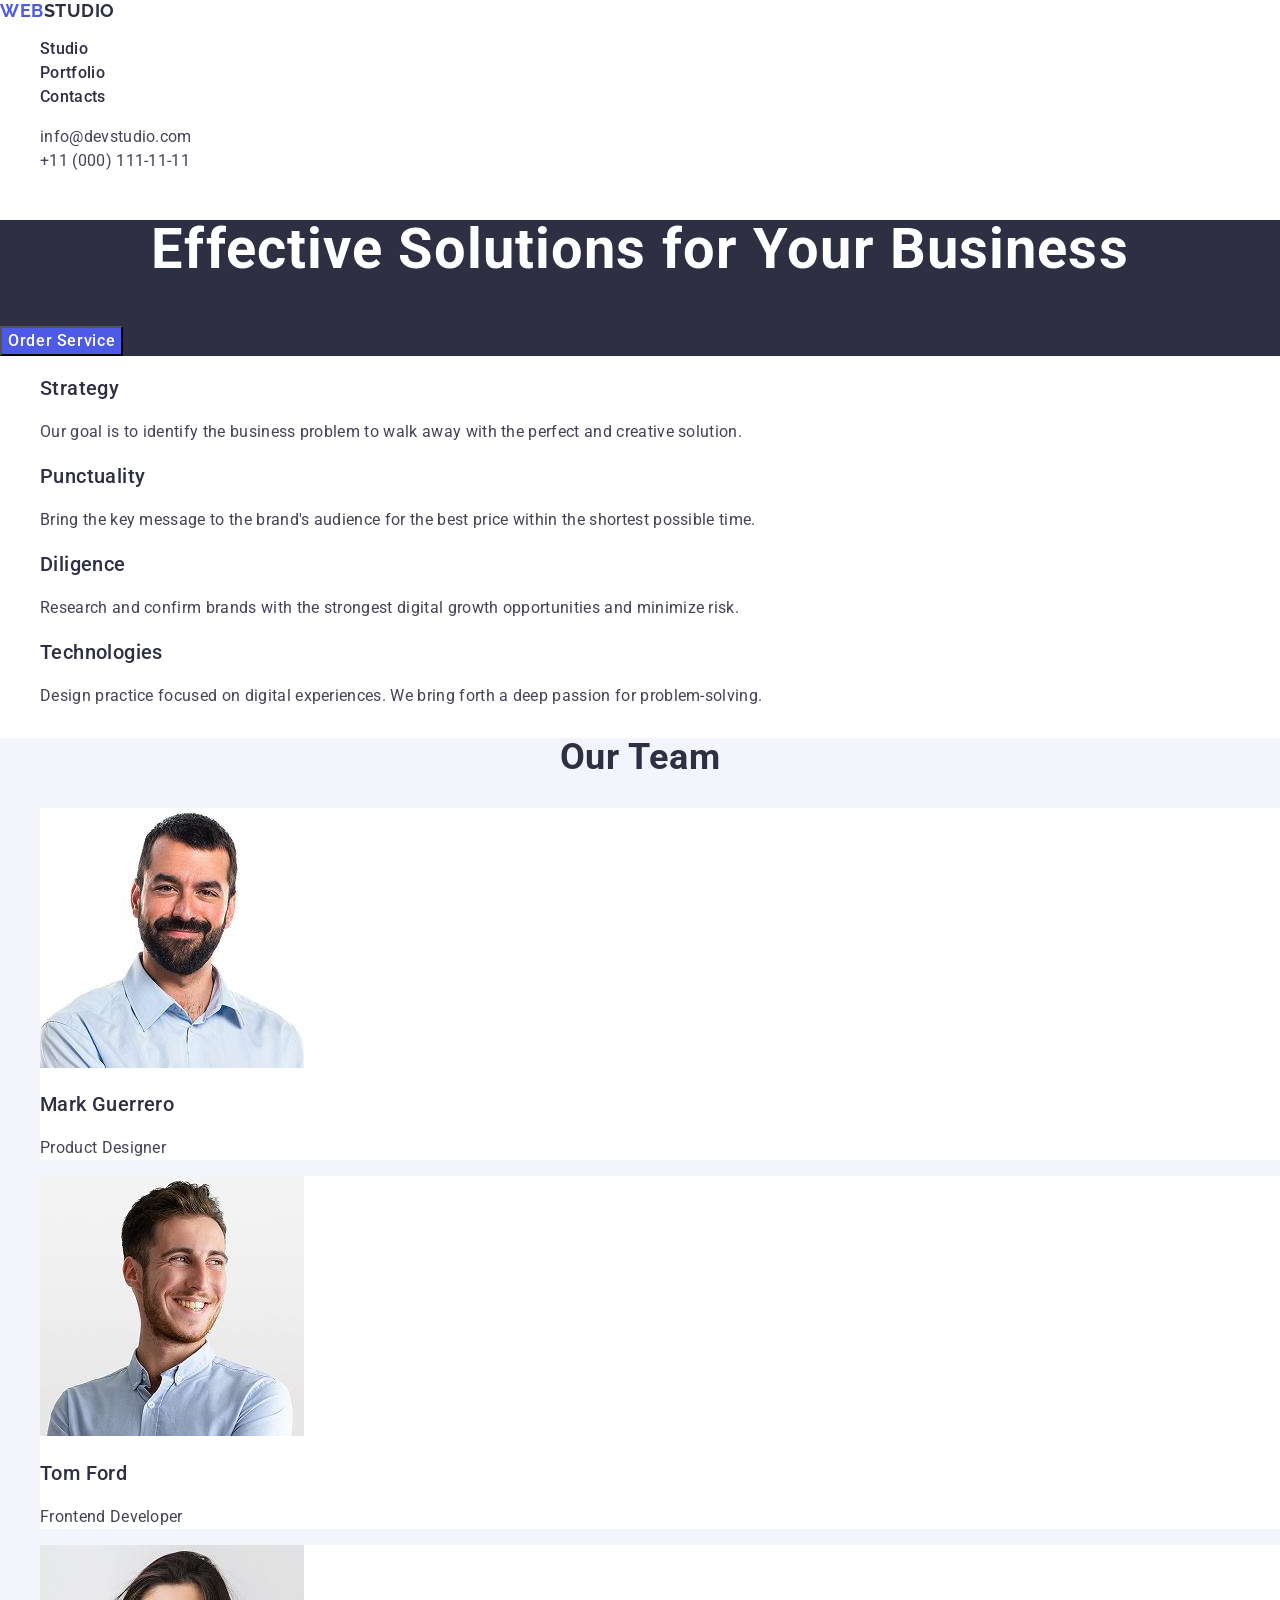
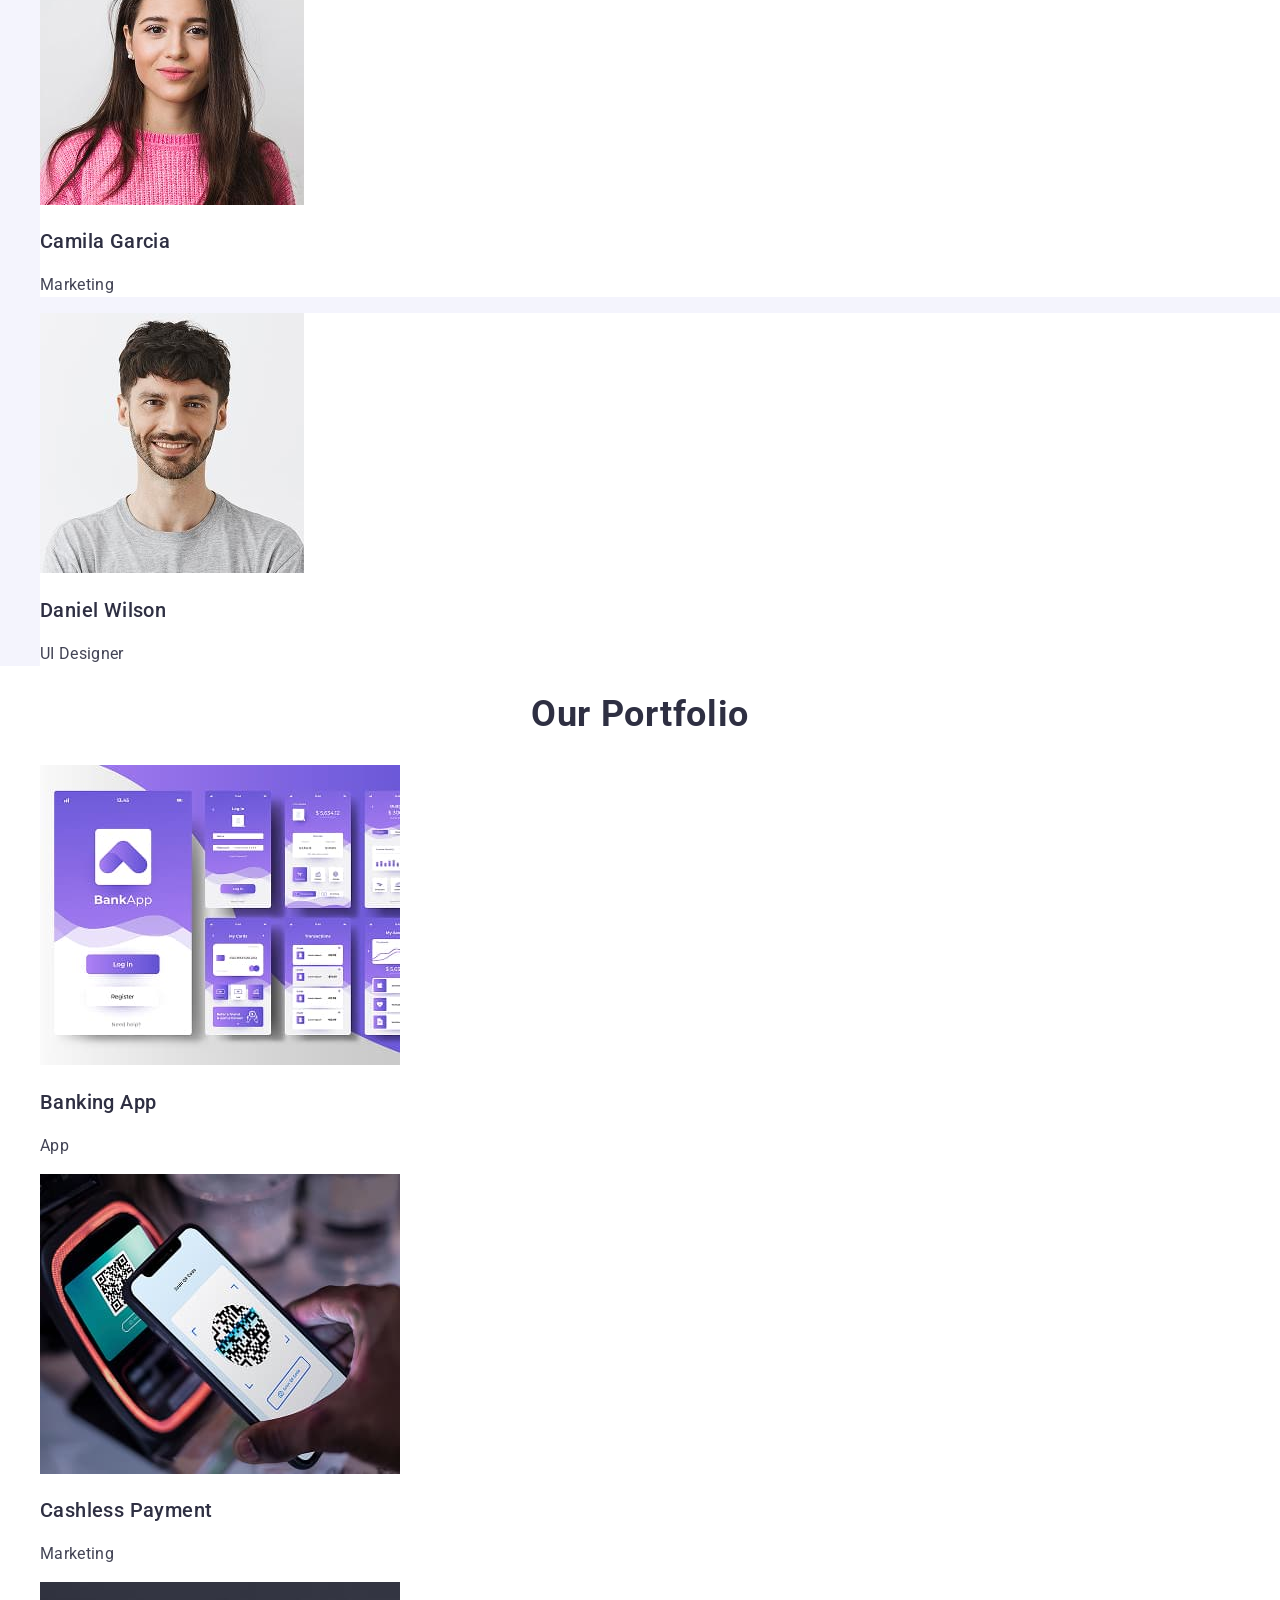
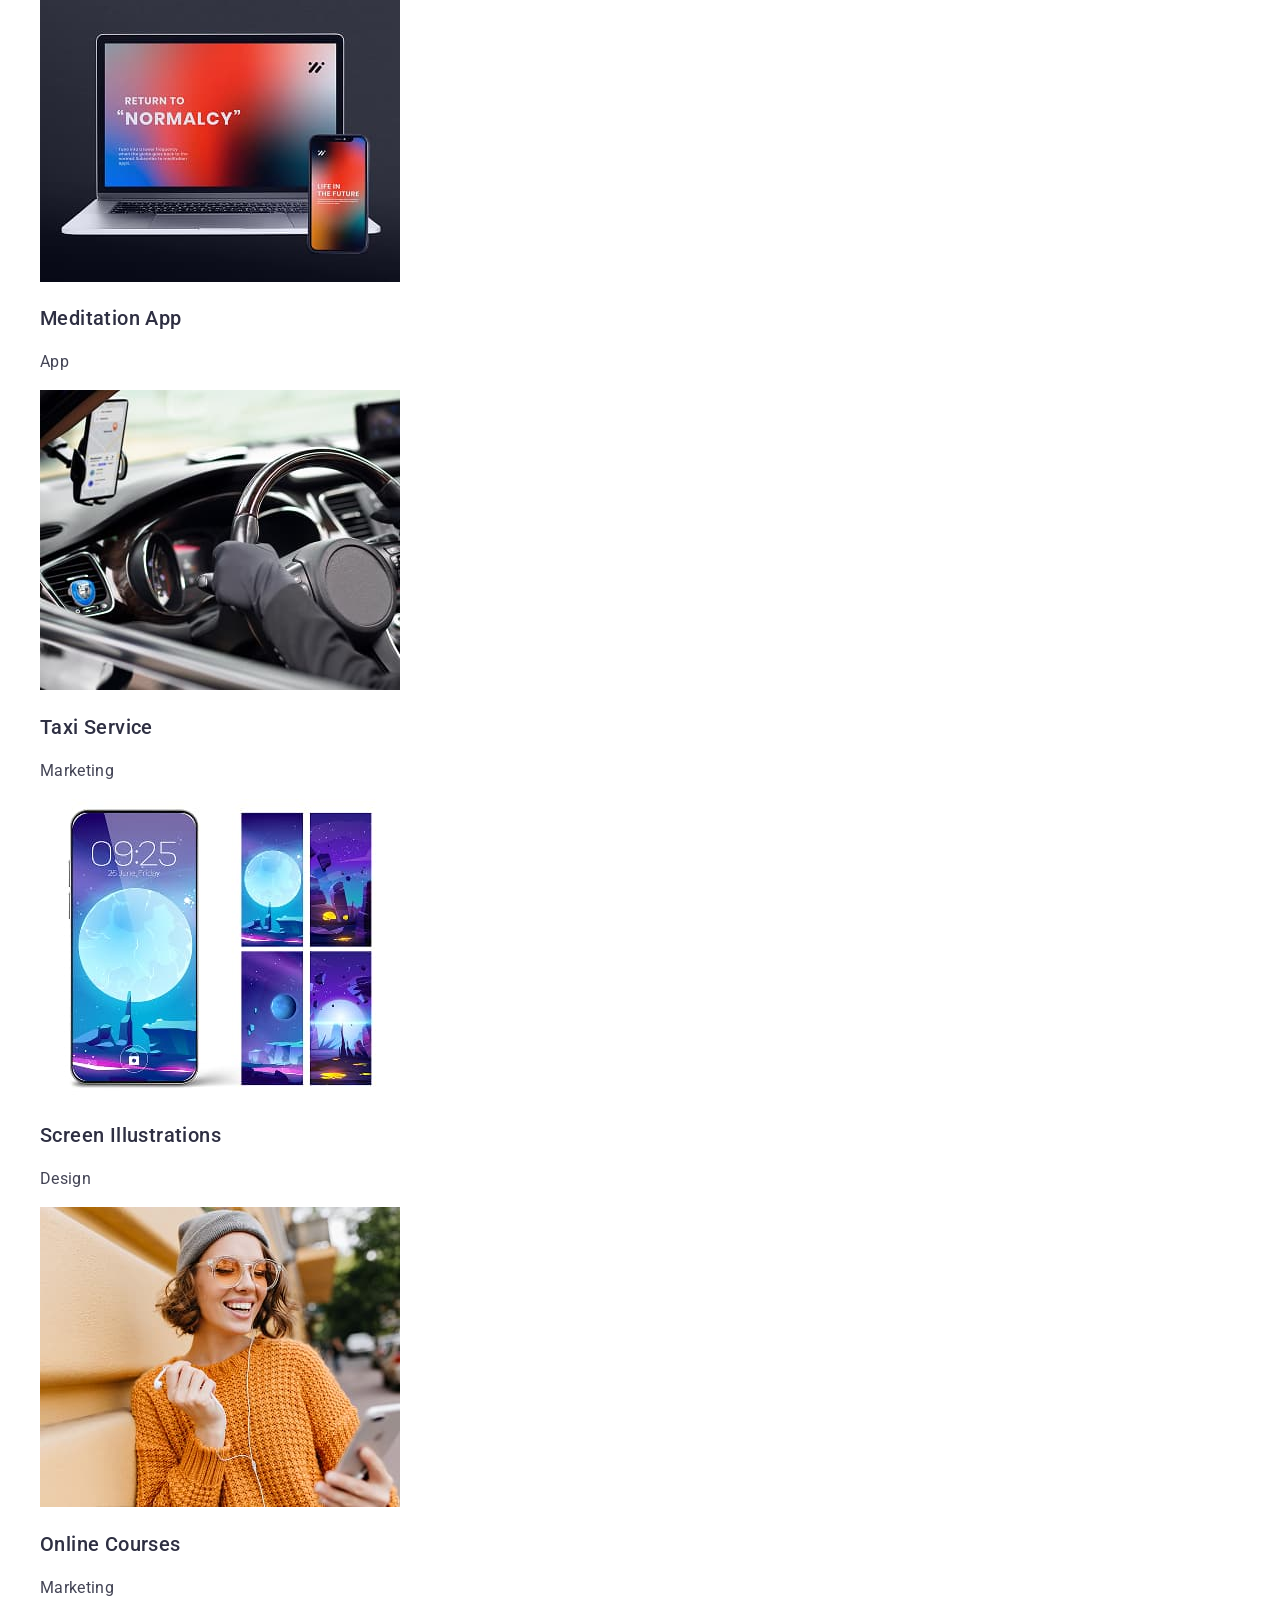
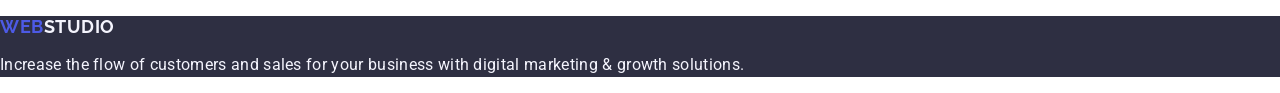
<file: index.html>
<!DOCTYPE html>
<html lang="en">
<head>
  <meta charset="UTF-8">
  <meta name="viewport" content="width=device-width, initial-scale=1.0">
  <title>Web Studio</title>

  <link
    rel="stylesheet"
    href="https://cdnjs.cloudflare.com/ajax/libs/modern-normalize/3.0.1/modern-normalize.min.css"
    integrity="sha512-q6WgHqiHlKyOqslT/lgBgodhd03Wp4BEqKeW6nNtlOY4quzyG3VoQKFrieaCeSnuVseNKRGpGeDU3qPmabCANg=="
    crossorigin="anonymous"
    referrerpolicy="no-referrer"
  >

  <link rel="preconnect" href="https://fonts.googleapis.com">
  <link rel="preconnect" href="https://fonts.gstatic.com" crossorigin>
  <link
    href="https://fonts.googleapis.com/css2?family=Raleway:wght@700&family=Roboto:wght@400;500;700&display=swap"
    rel="stylesheet"
  >

  <link rel="stylesheet" href="./css/styles.css">
</head>
<body>
  <header class="page-header">
    <nav class="header-nav">
      <a class="logo header-logo" href="./index.html">Web<span class="logo-part">Studio</span></a>
      <ul class="nav-list">
        <li class="nav-item">
          <a class="nav-link medium" href="./index.html">Studio</a>
        </li>
        <li class="nav-item">
          <a class="nav-link medium" href="">Portfolio</a>
        </li>
        <li class="nav-item">
          <a class="nav-link medium" href="">Contacts</a>
        </li>
      </ul>
    </nav>
    <address class="contacts">
      <ul class="contacts-list">
        <li class="contacts-item">
          <a class="contacts-link body" href="mailto:info@devstudio.com">info@devstudio.com</a>
        </li>
        <li class="contacts-item">
          <a class="contacts-link body " href="tel:+110001111111">+11 (000) 111-11-11</a>
        </li>
      </ul>
    </address>
  </header>

  <main>

    <section class="hero">
      <h1 class="hero-title">
        Effective Solutions for Your Business
      </h1>
      <button type="button" class="button button-text hero-button">Order Service</button>
    </section>

    <section class="advantages-section">
      <h2 hidden>Advantages</h2>
      <ul>
        <li>
          <h3 class="advantage-title">Strategy</h3> 
          <p class="body">
            Our goal is to identify the business problem to walk away with the perfect and creative solution. 
          </p>
        </li>

        <li>
          <h3 class="advantage-title">Punctuality</h3>      
          <p class="body">
            Bring the key message to the brand's audience for the best price within the shortest possible time.
          </p>
        </li>

        <li>
          <h3 class="advantage-title">Diligence</h3>
          <p class="body">
            Research and confirm brands with the strongest digital growth opportunities and minimize risk.
          </p>
        </li>

        <li>
          <h3 class="advantage-title">Technologies</h3>
          <p class="body">
            Design practice focused on digital experiences. We bring forth a deep passion for problem-solving.
          </p>
        </li>
      </ul>
    </section>

    <section class="team-section">
      <h2 class="section-title">Our Team</h2>

      <ul>
        <li class="team-item">
          <img src="./images/photo-1.jpg" alt="Mark Guerrero" width="264" height="260" class="img">
          <h3 class="team-member-title">Mark Guerrero</h3>
          <p class="body">Product Designer</p>
        </li>
        <li class="team-item">
          <img src="./images/photo-2.jpg" alt="Tom Ford" width="264" height="260" class="img">
          <h3 class="team-member-title">Tom Ford</h3>
          <p class="body">Frontend Developer</p>
        </li>
        <li class="team-item">
          <img src="./images/photo-3.jpg" alt="Camila Garcia" width="264" height="260" class="img">
          <h3 class="team-member-title">Camila Garcia</h3>
          <p class="body">Marketing</p>
        </li>
        <li class="team-item">
          <img src="./images/photo-4.jpg" alt="Daniel Wilson" width="264" height="260" class="img">
          <h3 class="team-member-title">Daniel Wilson</h3>
          <p class="body">UI Designer</p>
        </li>
      </ul>
    </section>

    <section class="portfolio-section">
      <h2 class="section-title portfolio-title">Our Portfolio</h2>
      <ul>
        <li>
          <img src="./images/img-1.jpg" alt="Banking App" width="360" height="300" class="img">
          <h3 class="portfolio-item-title">Banking App</h3>
          <p class="body">App</p>
        </li>

        <li>
          <img src="./images/img-2.jpg" alt="Cashless Payment" width="360" height="300" class="img">
          <h3 class="portfolio-item-title">Cashless Payment</h3>
          <p class="body">Marketing</p>
        </li>

        <li>
          <img src="./images/img-3.jpg" alt="Meditaion App" width="360" height="300" class="img">
          <h3 class="portfolio-item-title">Meditation App</h3>
          <p class="body">App</p>
        </li>

        <li>
          <img src="./images/img-4.jpg" alt="Taxi Service" width="360" height="300" class="img">
          <h3 class="portfolio-item-title">Taxi Service</h3>
          <p class="body">Marketing</p>
        </li>

        <li>
          <img src="./images/img-5.jpg" alt="Screen Illustrations" width="360" height="300" class="img">
          <h3 class="portfolio-item-title">Screen Illustrations</h3>
          <p class="body">Design</p>
        </li>

        <li>
          <img src="./images/img-6.jpg" alt="Online Courses" width="360" height="300" class="img">
          <h3 class="portfolio-item-title">Online Courses</h3>
          <p class="body">Marketing</p>
        </li>
      </ul>
    </section>
  </main>

  <footer class="footer">
    <a href="./index.html" class="logo footer-logo">
      Web<span class="logo-part">Studio</span>
    </a>
    <p class="footer-text body">
      Increase the flow of customers and sales for your business with digital marketing & growth solutions.
    </p>
  </footer>

</body>
</html>
</file>
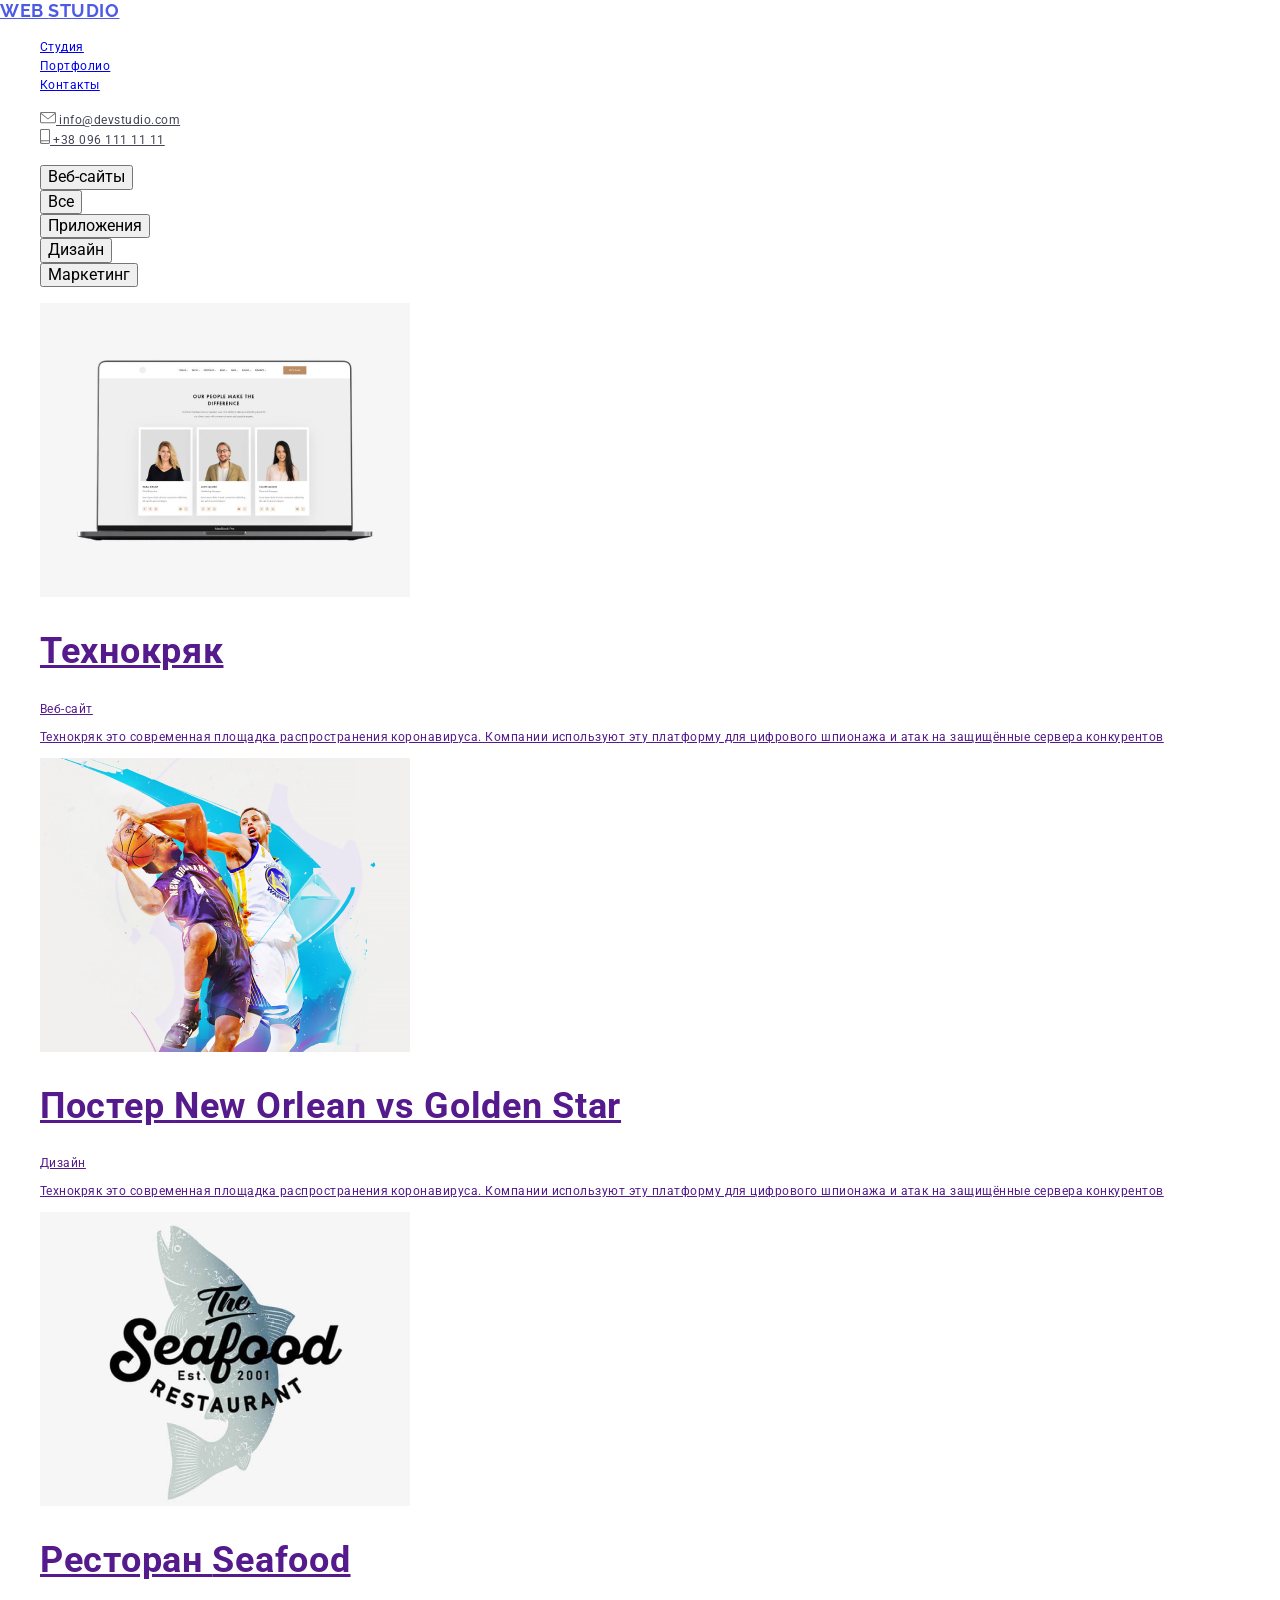
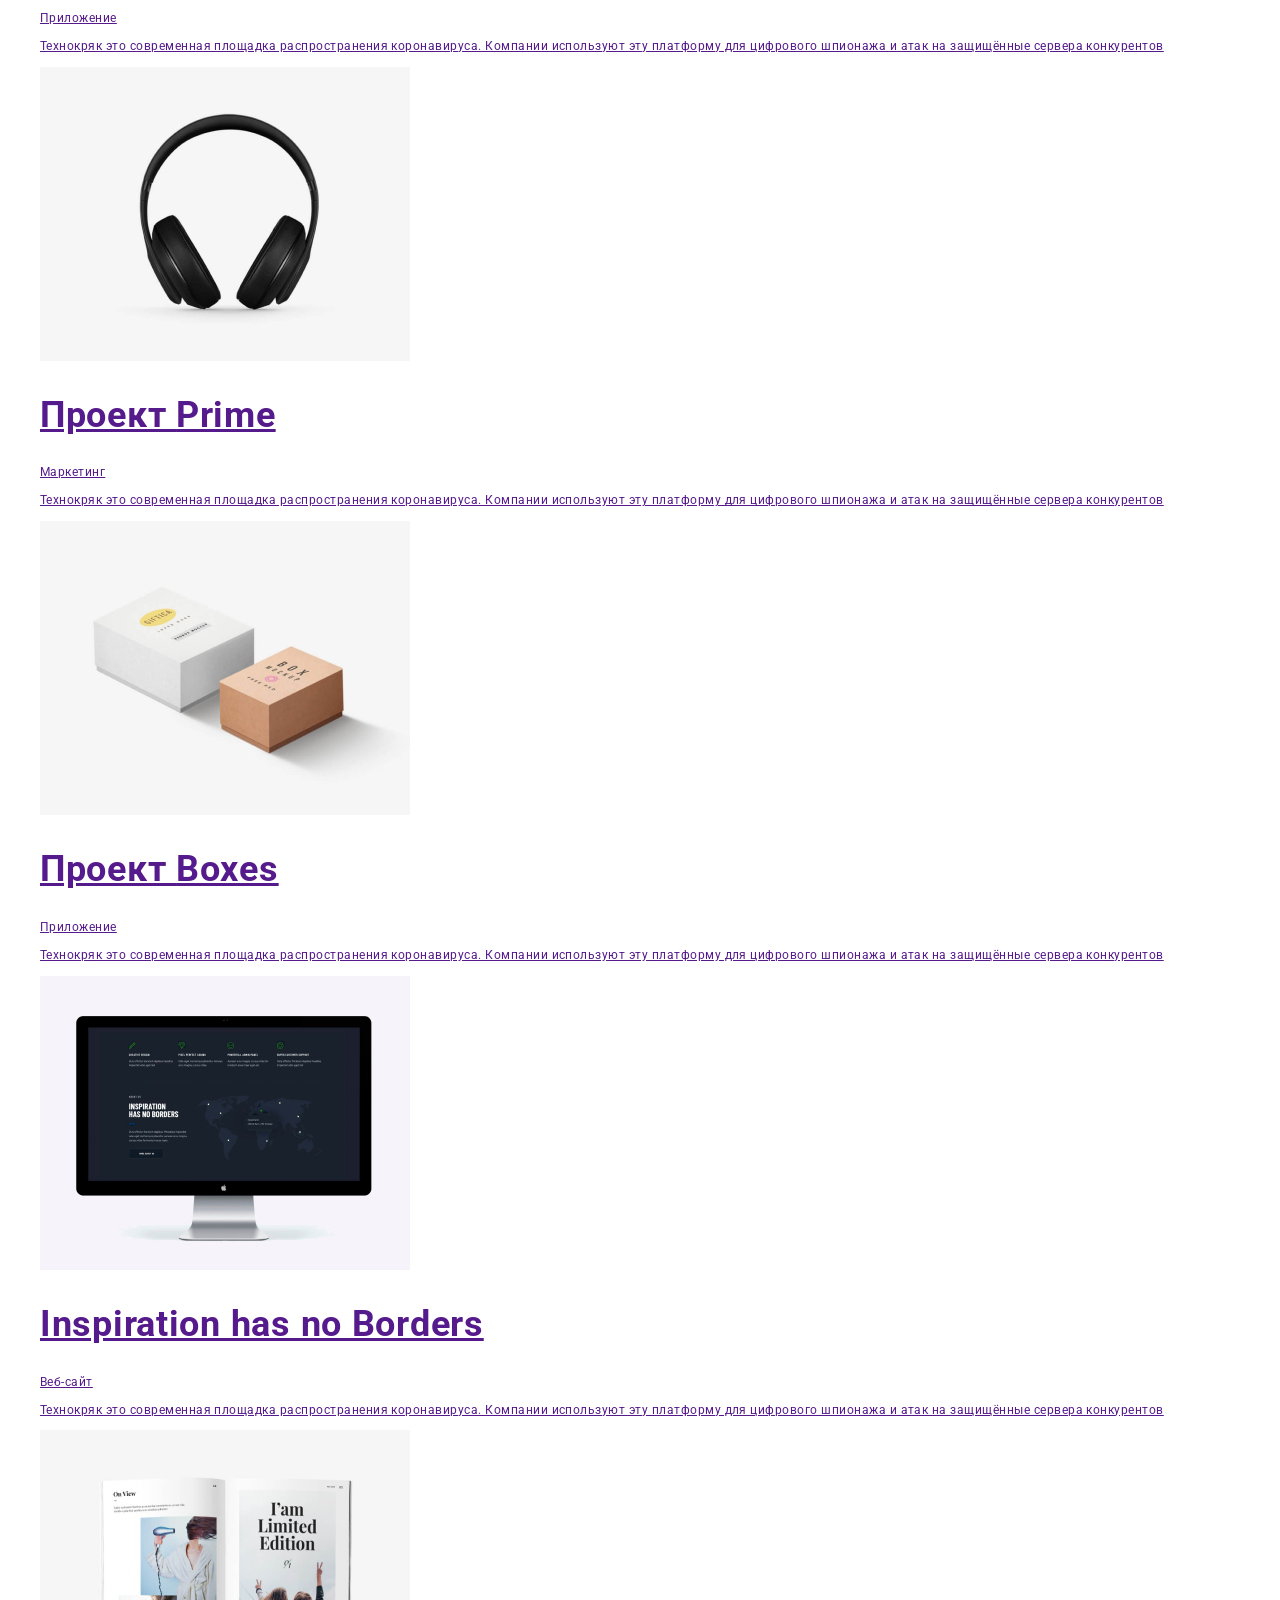
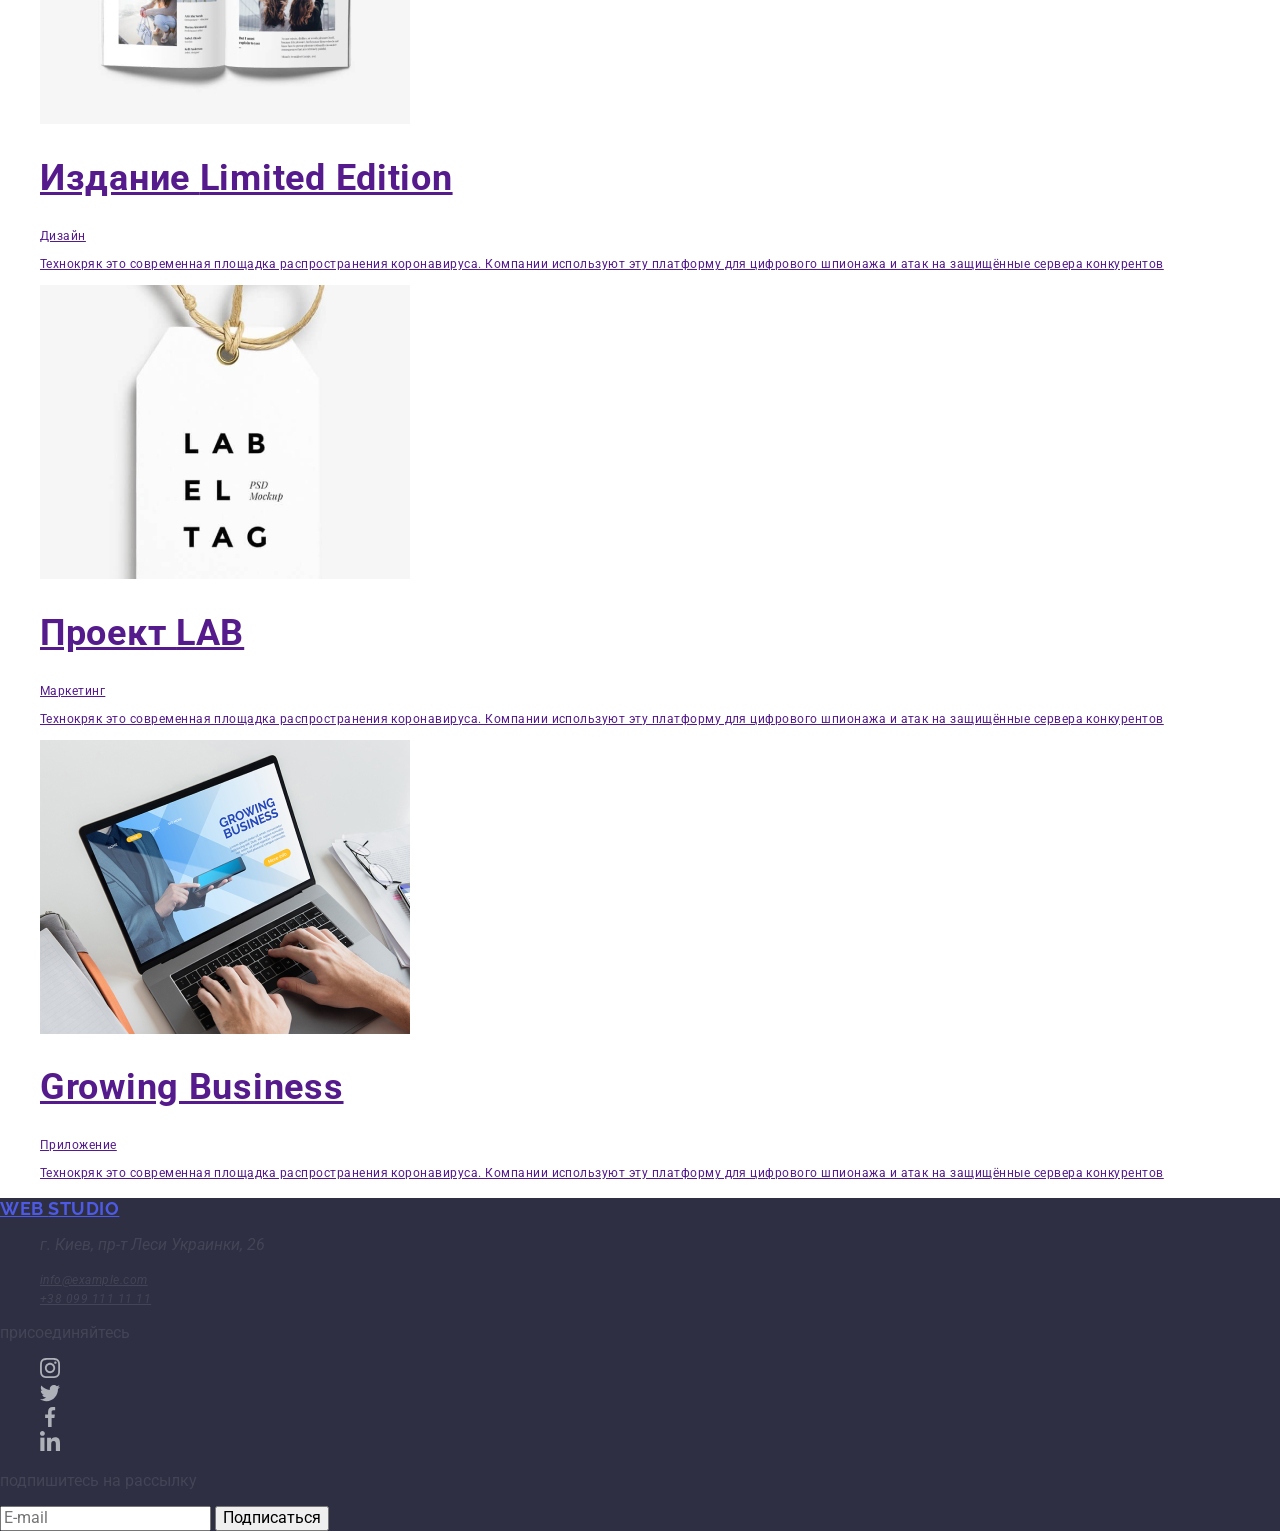
<file: portfolio.html>
<!DOCTYPE html>
<html lang="ru">

<head>
    <meta charset="UTF-8" />
    <meta name="viewport" content="width=device-width, initial-scale=1.0" />
    <title>Document</title>
    <link rel="stylesheet" href="./css/styles.css" />

    <link href="https://fonts.googleapis.com/css2?family=Raleway:wght@400;700&family=Roboto:wght@400;500;700;900&display=swap" rel="stylesheet">

    <link rel="stylesheet" href="./css/normalize.css" />
    <link rel="stylesheet " href="./css/styles.css " />
</head>

<body>
    <header class="site-header">
        <nav class="site-nav">
            <a href="./index.html " class="logo link"><span lang="en" class="blue">Web </span
          ><span lang="en" class="black">Studio</span></a
        >
        <ul class="list">
          <li class="menu-item">
            <a href="./index.html" class="link">Студия</a>
            </li>
            <li class="menu-item">
                <a href="./portfolio.html" class="link active">Портфолио</a>
            </li>
            <li class="menu-item">
                <a href=" " class="link">Контакты</a>
            </li>
            </ul>
        </nav>

        <!-- header contacts -->

        <ul class="contacts-list list">
            <li class="contacts-item">
                <a href="mailto:info@devstudio.com" class="contacts-link link">
                    <img src="./images/svg/envelope.svg" alt="имейл" /> info@devstudio.com
                </a>
            </li>
            <li class="contacts-item">
                <a href="tel:+380961111111" class="contacts-link link">
                    <img src="./images/svg/smartphone.svg" alt="телефон" /> +38 096 111 11 11
                </a>
            </li>
        </ul>
    </header>

    <main>
        <section class="portfolio">
            <h1 hidden>
                Портфолио
            </h1>
            <ul class="list">
                <li>
                    <button type="button" class="filter-btn">Веб-сайты</button>
                </li>
                <li>
                    <button type="button" class="filter-btn">Все</button>
                </li>
                <li>
                    <button type="button" class="filter-btn">Приложения</button>
                </li>
                <li>
                    <button type="button" class="filter-btn">Дизайн</button>
                </li>
                <li>
                    <button type="button" class="filter-btn">Маркетинг</button>
                </li>
            </ul>
            <ul class="list">
                <li class="portfolio-card">
                    <a href="" class="link">
                        <img src="./images/jpg/portfolio/tehno-kriak-web-site.jpg" alt="Технокряк Веб-сайт" width="370" />
                        <h2 class="card-header">Технокряк</h2>
                        <p class="card-label">Веб-сайт</p>
                        <p class="desc-text">
                            Технокряк это современная площадка распространения коронавируса. Компании используют эту платформу для цифрового шпионажа и атак на защищённые сервера конкурентов
                        </p>
                    </a>
                </li>
                <li class="portfolio-card">
                    <a href="" class="link">
                        <img src="./images/jpg/portfolio/new-orlean-vs-golden-star-design.jpg" alt="Постер Нью Орлеан vs Голден Стар" width="370" />
                        <h2 class="card-header">
                            Постер <span lang="en">New Orlean vs Golden Star</span>
                        </h2>
                        <p class="card-label">Дизайн</p>
                        <p class="desc-text">
                            Технокряк это современная площадка распространения коронавируса. Компании используют эту платформу для цифрового шпионажа и атак на защищённые сервера конкурентов
                        </p>
                    </a>
                </li>
                <li class="portfolio-card">
                    <a href="" class="link">
                        <img src="./images/jpg/portfolio/the-seafood-app.jpg" alt="Логотип ресторана Сифуд" width="370" />
                        <h2 class="card-header">
                            Ресторан <span lang="en">Seafood</span>
                        </h2>
                        <p class="card-label">Приложение</p>
                        <p class="desc-text">
                            Технокряк это современная площадка распространения коронавируса. Компании используют эту платформу для цифрового шпионажа и атак на защищённые сервера конкурентов
                        </p>
                    </a>
                </li>
                <li class="portfolio-card">
                    <a href="" class="link">
                        <img src="./images/jpg/portfolio/prime-project-marketing.jpg" alt="Наушники" width="370" />
                        <h2 class="card-header">Проект <span lang="en">Prime</span></h2>
                        <p class="card-label">Маркетинг</p>
                        <p class="desc-text">
                            Технокряк это современная площадка распространения коронавируса. Компании используют эту платформу для цифрового шпионажа и атак на защищённые сервера конкурентов
                        </p>
                    </a>
                </li>
                <li class="portfolio-card">
                    <a href="" class="link">
                        <img src="./images/jpg/portfolio/boxes-project.jpg" alt="Две картонные коробочки" width="370" />
                        <h2 class="card-header">Проект <span lang="en">Boxes</span></h2>
                        <p class="card-label">Приложение</p>
                        <p class="desc-text">
                            Технокряк это современная площадка распространения коронавируса. Компании используют эту платформу для цифрового шпионажа и атак на защищённые сервера конкурентов
                        </p>
                    </a>
                </li>
                <li class="portfolio-card">
                    <a href="" class="link">
                        <img src="./images/jpg/portfolio/inspiration-has-no-borders-web-site.jpg" lang="en" alt="Inspiration has no Borders screenshot" width="370" />
                        <h2 lang="en" class="card-header">Inspiration has no Borders</h2>
                        <p class="card-label">Веб-сайт</p>
                        <p class="desc-text">
                            Технокряк это современная площадка распространения коронавируса. Компании используют эту платформу для цифрового шпионажа и атак на защищённые сервера конкурентов
                        </p>
                    </a>
                </li>
                <li class="portfolio-card">
                    <a href="" class="link">
                        <img src="./images/jpg/portfolio/limited-edition-design.jpg" alt="Книга с иллюстрациями" width="370" />
                        <h2 class="card-header">
                            Издание <span lang="en">Limited Edition</span>
                        </h2>
                        <p class="card-label">Дизайн</p>
                        <p class="desc-text">
                            Технокряк это современная площадка распространения коронавируса. Компании используют эту платформу для цифрового шпионажа и атак на защищённые сервера конкурентов
                        </p>
                    </a>
                </li>
                <li class="portfolio-card">
                    <a href="" class="link">
                        <img src="./images/jpg/portfolio/lab-marketing.jpg" alt="Бирка с надписью: Лейбл Таг" width="370" />
                        <h2 class="card-header">Проект <span lang="en">LAB</span></h2>
                        <p class="card-label">Маркетинг</p>
                        <p class="desc-text">
                            Технокряк это современная площадка распространения коронавируса. Компании используют эту платформу для цифрового шпионажа и атак на защищённые сервера конкурентов
                        </p>
                    </a>
                </li>
                <li class="portfolio-card">
                    <a href="" class="link">
                        <img src="./images/jpg/portfolio/growing-business-app.jpg" lang="en" alt="Growing Business screenshot" width="370" />
                        <h2 lang="en" class="card-header">Growing Business</h2>
                        <p class="card-label">Приложение</p>
                        <p class="desc-text">
                            Технокряк это современная площадка распространения коронавируса. Компании используют эту платформу для цифрового шпионажа и атак на защищённые сервера конкурентов
                        </p>
                    </a>
                </li>
            </ul>
        </section>
    </main>

    <footer class="footer">
        <div>
            <a href="./index.html" class="logo link"><span lang="en" class="blue">Web </span
          ><span lang="en" class="white">Studio</span></a
        >
        <address class="contacts-info">
          <ul class="list">
            <li>
              <p>г. Киев, пр-т Леси Украинки, 26</p>
            </li>
            <li>
              <a href="mailto:info@example.com" class="contacts-link link"
                >info@example.com</a
              >
            </li>
            <li>
              <a href="tel:+380991111111" class="contacts-link link"
                >+38 099 111 11 11</a
              >
            </li>
          </ul>
        </address>
      </div>
      <div>
        <p class="footer-tagline">присоединяйтесь</p>
        <ul class="list">
          <li>
            <a href=" " aria-label="инстаграм" class="img-link">
              <img
                src="./images/svg/social_networks/instagram.svg"
                alt="инстаграм"
              />
            </a>
            </li>
            <li>
                <a href=" " aria-label="твиттер" class="img-link">
                    <img src="./images/svg/social_networks/twitter.svg" alt="твиттер" />
                </a>
            </li>
            <li>
                <a href=" " aria-label="фейсбук" class="img-link">
                    <img src="./images/svg/social_networks/facebook.svg" alt="фейсбук" />
                </a>
            </li>
            <li>
                <a href=" " aria-label="линкедин" class="img-link">
                    <img src="./images/svg/social_networks/linkedin.svg " alt="линкедин " />
                </a>
            </li>
            </ul>
        </div>
        <div>
            <p class="footer-tagline">подпишитесь на рассылку</p>
            <input type="text" name="email" id="email" placeholder="E-mail" />
            <button type="button" class="btn">Подписаться</button>
        </div>
    </footer>
</body>

</html>
</file>
<file: css/styles.css>
body {
  font-family: 'Roboto', sans-serif;
  color: var(--text-color);
  background-color: var(--white-background-color);
}

:root {
  --primary-brand-color: #4D5AE5;
  --pressed-state-color: #404BBF;
  --dark-color: #2E2F42;
  --success-color: #31D0AA;
  --text-color: #434455;
  --subtitle-text-color: #8E8F99;
  --accent-color: #E7E9FC;
  --light-color: #F4F4FD;
  --modal-overlay-color: rgba(46, 47, 66, 0.4);
  --hero-background-color: rgba(46, 47, 66, 0.7);
  --white-background-color: #FFFFFF;
  --modal-background-color: #FCFCFC;
}

ul,
ol {
  list-style-type: none;
}

a {
  text-decoration: none;
}

h1 {
  font-weight: 700;
  font-size: 56px;
  line-height: 1.07;
  letter-spacing: 0.02em;
}

h2 {
  font-weight: 700;
  font-size: 36px;
  line-height: 1.11;
  letter-spacing: 0.02em;
}

h3 {
  font-weight: 500;
  font-size: 20px;
  line-height: 1.2;
  letter-spacing: 0.02em;
}

.body {
  font-size: 16px;
  line-height: 1.5;
  letter-spacing: 0.02em;
}

.small {
  font-size: 14px;
  line-height: 1.16;
  letter-spacing: 0.04em;
}

.medium {
  font-weight: 500;
  font-size: 16px;
  line-height: 1.5;
  letter-spacing: 0.02em;
}

.button-text {
  font-weight: 500;
  font-size: 16px;
  line-height: 1.5;
  letter-spacing: 0.04em;
}

.link {
  font-size: 12px;
  line-height: 1.33;
  letter-spacing: 0.04em;
  text-decoration: underline;
}

.button {
  cursor: pointer;
}

.logo {
  font-family: 'Raleway', sans-serif;
  font-weight: 700;
  font-size: 18px;
  line-height: 1.17;
  letter-spacing: 0.03em;
  text-transform: uppercase;
  color: var(--primary-brand-color);
}

.header-logo .logo-part {
  color: var(--dark-color);
}

.footer-logo .logo-part {
  color: var(--light-color);
}

.nav-link {
  color: var(--dark-color);
}

.contacts {
  font-style: normal;
}

.contacts-link {
  color: var(--text-color);
}

.nav-link:hover,
.nav-link:focus,
.contacts-link:hover,
.contacts-link:focus {
  color: var(--pressed-state-color);
}

.hero {
  background-color: var(--dark-color);
}

.hero-title {
  color: var(--white-background-color);
  text-align: center;
}

.hero-button {
  color: var(--white-background-color);
  background-color: var(--primary-brand-color);
}

.hero-button:hover,
.hero-button:focus {
  background-color: var(--pressed-state-color);
}

.advantage-title {
  color: var(--dark-color);
}

.section-title {
  color: var(--dark-color);
  text-align: center;
  text-transform: capitalize;
}

.team-section {
  background-color: var(--light-color);
}

.team-item {
  background-color: var(--white-background-color);
}

.team-member-title {
  color: var(--dark-color);
}

.portfolio-title {
  text-align: center;
  text-transform: capitalize;
}

.portfolio-item-title {
  color: var(--dark-color);
}

.footer {
  background-color: var(--dark-color);
}

.footer-text {
  color: var(--light-color);
}
</file>
